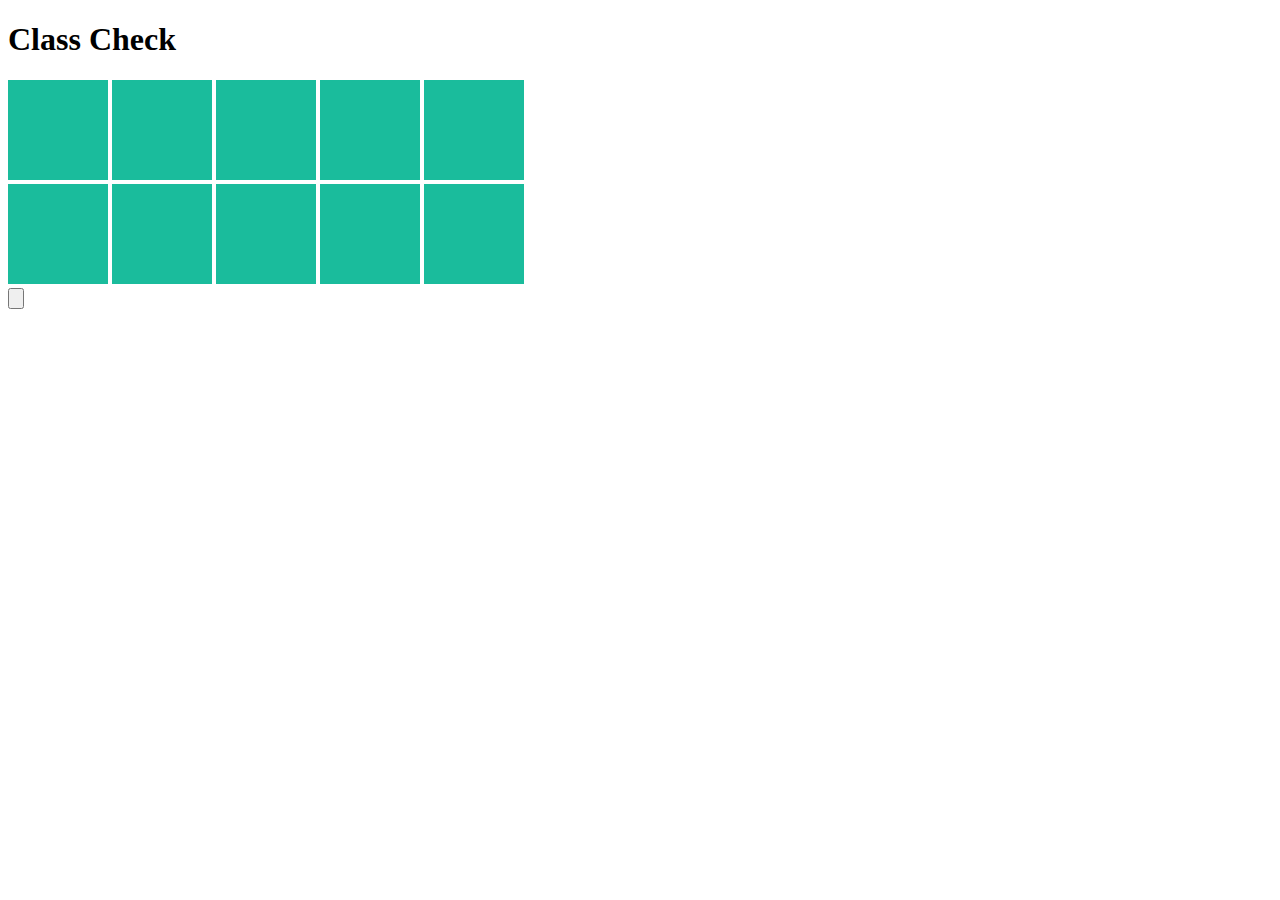
<file: doc/classCheck/index.html>
<!doctype html>
<html lang="en">
<head>
	<meta charset="UTF-8">
	<title>Class Check</title>
	<script type="text/javascript">
	window.onload = function() {
		var oInput = document.getElementById("aaa");
		var oBtn = document.getElementById("btn");

		oBtn.onclick = function() {
			alert(oInput.value);
		}


		var aPeople = document.getElementById("people1");
		var oGezi = aPeople.getElementsByTagName("span");
		var aBtn2 = document.getElementById("btn2");
		var counter = 0;

		for (var i = 0; i < oGezi.length; i++) {
			oGezi[i].onclick = function() {
				if(this.style.backgroundColor == "rgb(231, 76, 60)") {
					this.style.backgroundColor = "#1ABC9C";
					counter--;
				} else {
					this.style.backgroundColor = "#E74C3C";
					counter++;
				}
			}
		}
		aBtn2.onclick = function() {
			alert(counter);
		}
		
	}
	</script>
	<style type="text/css">
		h1 {
			font-family: 华文细黑;
		}
		#people1 span {
			display: inline-block;
			width: 100px;
			height: 100px;
			background-color: #1ABC9C;
			cursor: pointer;
		}
	</style>
</head>
<body>
	<h1>Class Check</h1>
	<ul style="display: none;">
		<li>
			Name1:<input id="aaa" type="text">
			Class1:<input type="text">
			Time1:<input type="text">
			<input id="btn" type="button">
		</li>
		<li>
			Name2:<input type="text">
			Class2:<input type="text">
			Time2:<input type="text">
		</li>
	</ul>
	<div id="people1">
		<span></span>
		<span></span>
		<span></span>
		<span></span>
		<span></span>
		<br />
		<span></span>
		<span></span>
		<span></span>
		<span></span>
		<span></span>
	</div>
	<input id="btn2" type="button">
</body>
</html>
</file>
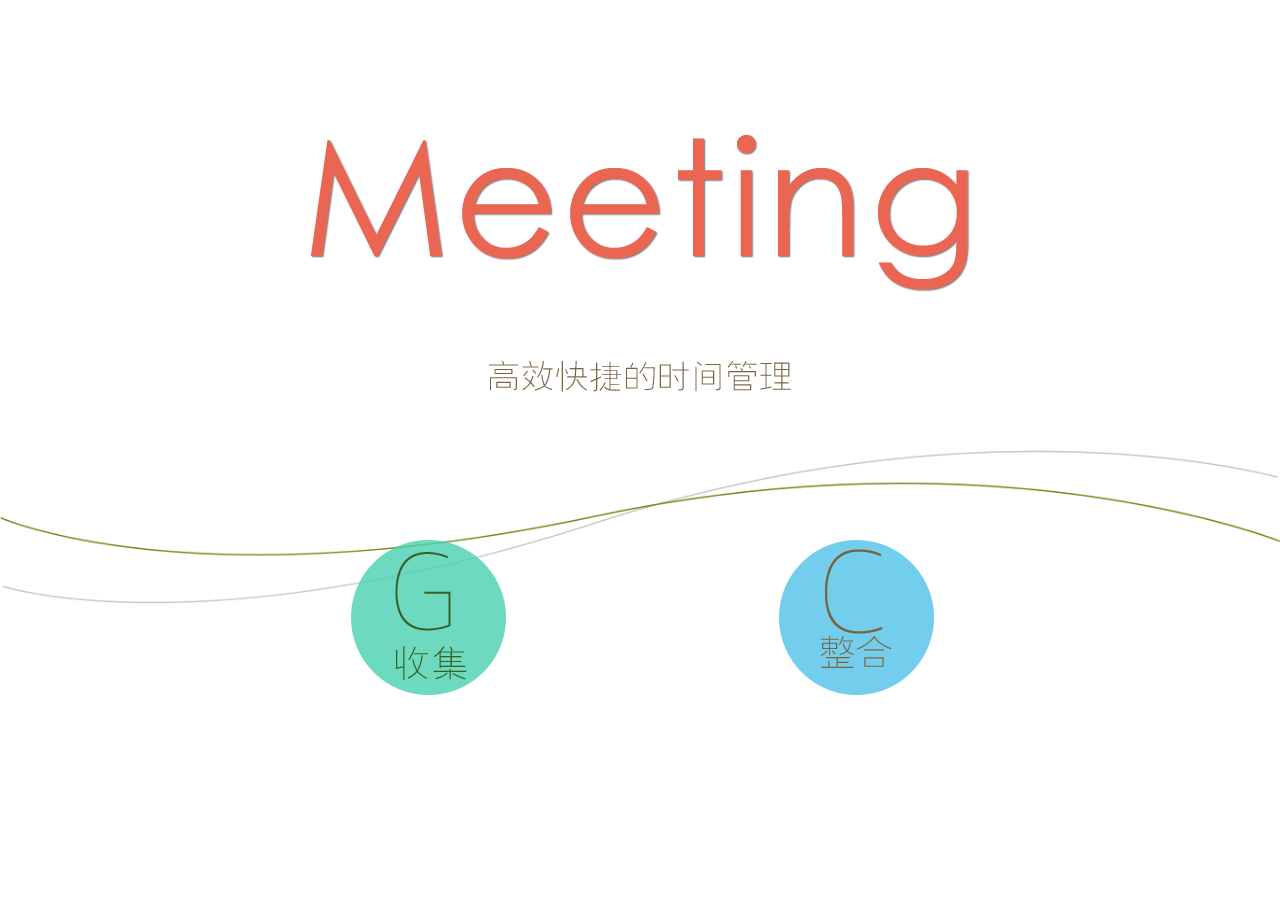
<file: home.html>
<!doctype html>
<html lang="en">
<head>
	<meta charset="UTF-8">
	<title>Meeting</title>
	<link rel="stylesheet" type="text/css" href="css/common.css">
	<link rel="stylesheet" type="text/css" href="css/home.css">
	<script type="text/javascript" src="js/home.js"></script>
	<script type="text/javascript" src="js/jquery-1.11.1.min.js"></script>
</head>
<body>
	<div id="bigLogo"><img src="imgs/BigLogo.png"></div>
	<div id="aboveTxt"><img src="imgs/belowLogo.png"></div>
	<div id="belowTxt"><img src="imgs/belowTxt.png"></div>
	<div id="lines"><img src="imgs/lines.png"></div>
	<a class="btn" id="leftBtn" href="send.html"></a>
	<a class="btn" id="rightBtn" href="get.html"></a>
</body>
</html>
</file>
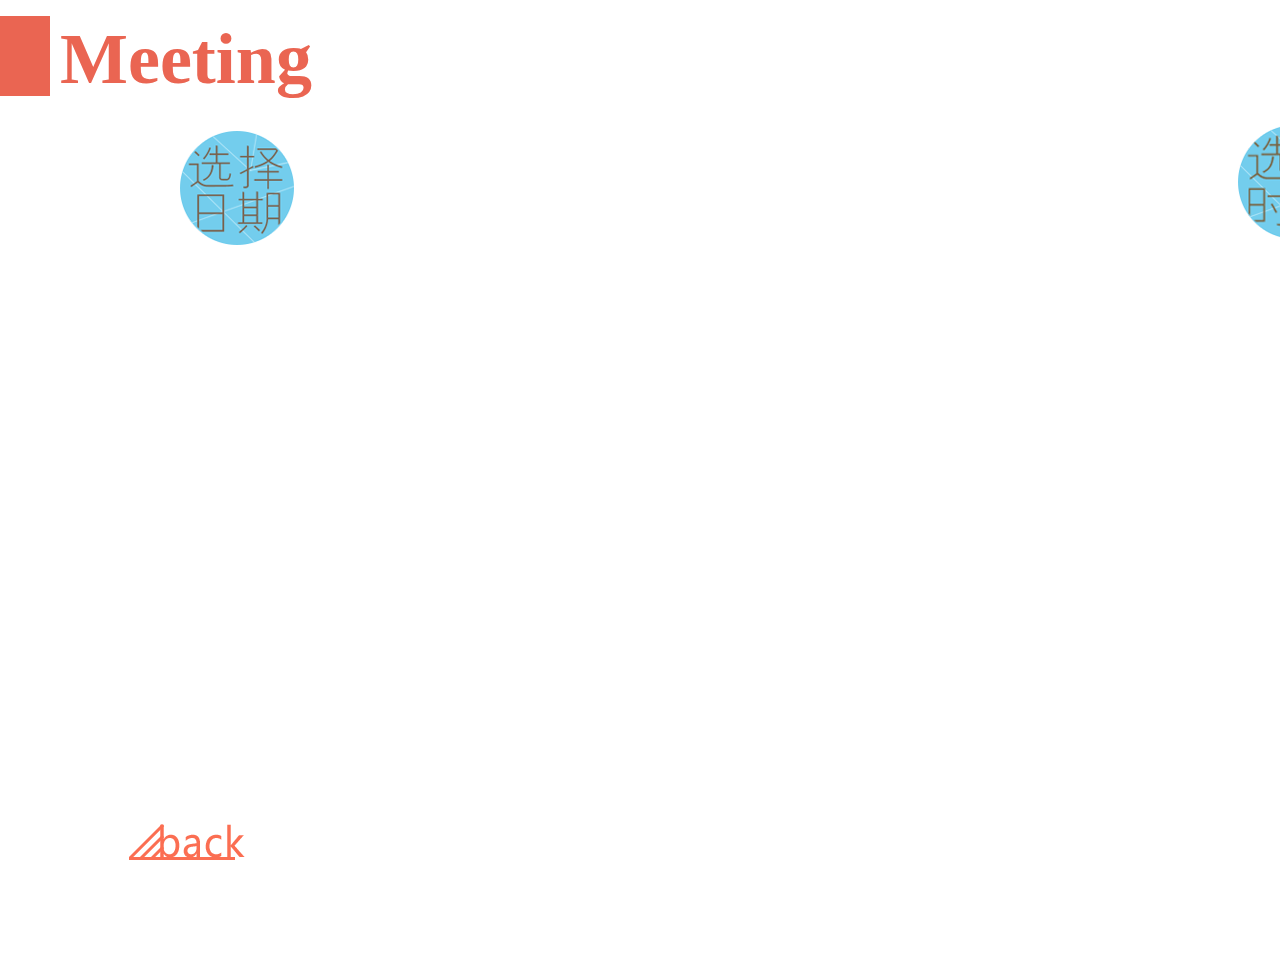
<file: send.html>
<!doctype html>
<html lang="en">
<head>
	<meta charset="UTF-8">
	<title>Send Date Assignment</title>
	<link rel="stylesheet" type="text/css" href="css/common.css">
	<link rel="stylesheet" type="text/css" href="css/send.css">
	<script type="text/javascript" src="js/jquery-1.11.1.min.js"></script>
	<script type="text/javascript" src="js/json2.js"></script>
	<script type="text/javascript" src="js/send.js"></script>
</head>
<body>
	<p id="sekuai"></p>
	<h1>Meeting</h1>
	<div id="calendar">
        <p>
            <input type="text" id="dateSelect" value="" placeholder=""/>
        </p>
        <div id="xiangmuName">
        	<p id="xiangmumingcheng">项目名称 </p> <input id="xiangmuTitle" type="text" value="" />
        </div>
        <span id="turnDate" style="display: none;"><img src="imgs/goOn.png"></span>
        <span id="rightTip"> <img src="imgs/selectTimeicon.png"> </span>
    </div>
    <div id="allSecond">
	    <div id="zhezhao"></div>
		<div id="dateList">
			
		</div>
		<div id="sideBar">
			<input class="sideKuai" id="sideK1" type="text" value="上午" />
			<input class="sideKuai" id="sideK2" type="text" value="下午" />
			<input class="sideKuai" id="sideK3" type="text" value="晚上" />
			<input class="sideKuai" id="sideK4" type="text" value="" />
			<input class="sideKuai" id="sideK5" type="text" value="" />
			<input class="sideKuai" id="sideK6" type="text" value="" />
			<input class="sideKuai" id="sideK7" type="text" value="" />
		</div>
		<div id="middleBar">

		</div>
		<div class="mengban" id="mengban1"></div>
		<div class="mengban" id="mengban2"></div>
		<div class="mengban" id="mengban3"></div>
		<div class="mengban" id="mengban4"></div>
		<p class="showBtn" id="button1">添加</p>
		<p class="showBtn" id="button2">添加</p>
		<p class="showBtn" id="button3">添加</p>
		<p class="showBtn" id="button4">添加</p>
		<p id="tips">点击选择空闲时间</p>
		<div id="fasongBtn"><img src="imgs/fasong.png"></div>
	</div>
	<a id="backBtn" href="home.html"><img src="imgs/back.png"></a>
	<div id="zhebi"></div>
	<div id="feedback">
		<div id="urlIntro">专属反馈信息页面：</div>
		<p id="urlValue"></p>
		<div id="passwdIntro">密码验证保护信息：</div>
		<p id="passwdValue"></p>
	</div>
</body>
</html>
</file>
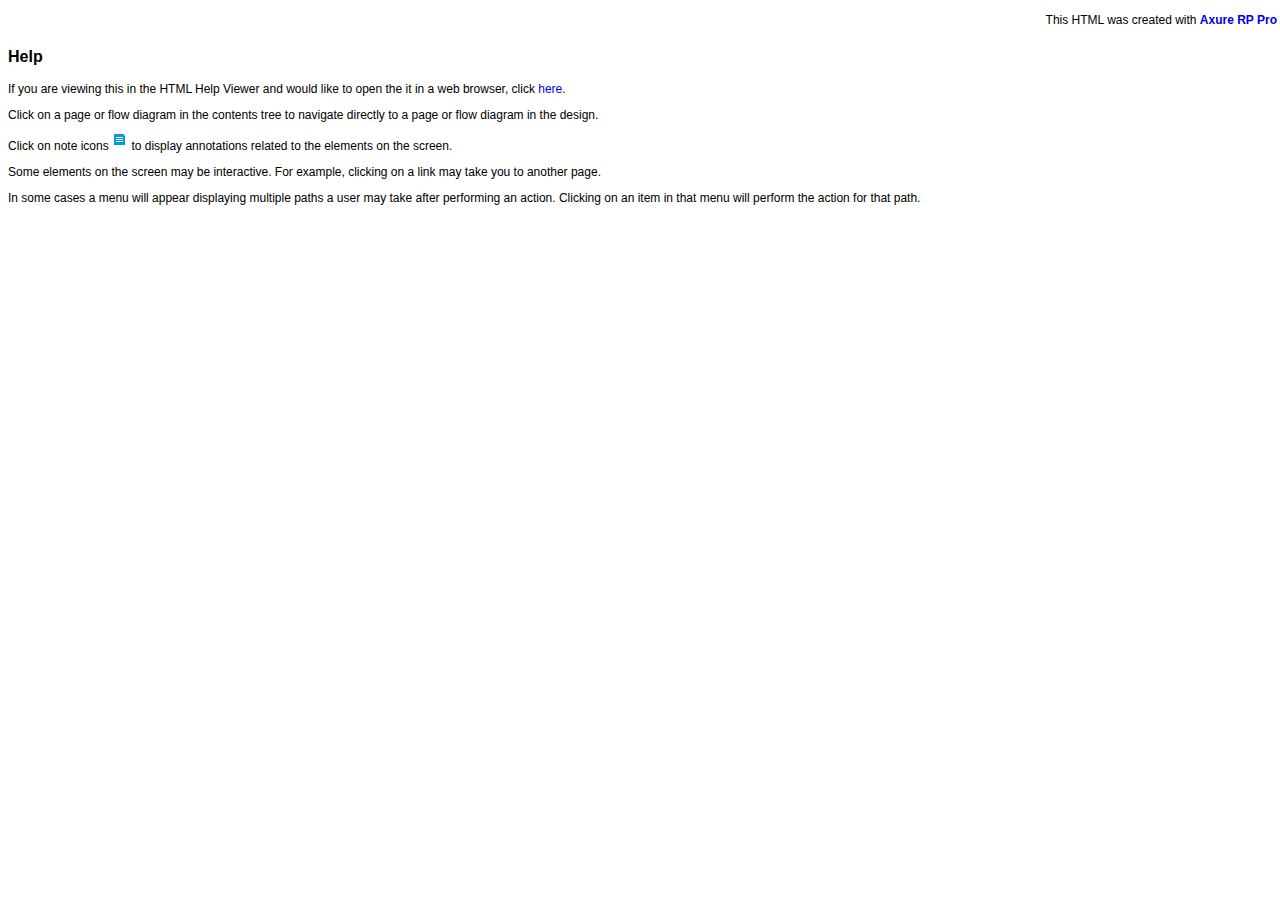
<file: doc/新建文件夹/chm_start.html>
﻿<HTML>
<HEAD><meta http-equiv="content-type" content="text/html; charset=utf-8">
</HEAD>
<BODY style='font-family: arial; font-size: 12px;'>

<div style="padding:5px; width:100%; text-align:right">
This HTML was created with <a style="text-decoration:none;" href="http://www.axure.com" target=_blank><strong>Axure RP Pro</strong></a></div>
<p style='font-size: 16px;'><b>Help</b></p>
<p>If you are viewing this in the HTML 
Help Viewer and would like to open the it in a web browser, click 
<a style="text-decoration:none;" href="start.html" target=_blank>here</a>.</p>
<p>Click on a page or flow diagram in the contents 
tree to navigate directly to a page or flow diagram in the design.</p>
<p>Click on note icons 
<img border="0" src="resources/css/images/note.gif" width="16" height="16"> 
to display annotations related to the 
elements on the screen.</p>
<p>Some elements on the screen may be interactive. 
For example, clicking on a link may take you to another page.</p>
<p>In some cases a menu will appear displaying 
multiple paths a user may take after performing an action. Clicking on an item in that menu will perform the 
action for that path.</p>

</BODY>
</HTML>
</file>
<file: css/common.css>
html, body {margin: 0; padding: 0; width: 100%; height: 100%;}
h1, h2, h3, p {font-size: 16px;}
a {color: black; text-decoration: none;}
select {-webkit-appearance: none;}

#sekuai {
    position: absolute;
    width: 50px;
    height: 80px;
    background-color: #EA6552;
}

h1 {
	position: absolute;
	left: 60px;
	top: -30px;
	color: #EA6552;
	font-family: 华文细黑;
	font-size: 4.5rem;
}

.btn {
	position: absolute;
	color: white;
	font-family: 微软雅黑, 华文细黑;
	text-align: center;
	line-height: 80px;
	display: inline-block;
	width: 150px;
	height: 90px;
}
</file>
<file: css/home.css>
#bigLogo {
	position: absolute;
	z-index: 2;
	width: 660px;
	height: 158px;
	left: 50%;
	margin-left: -330px;
	top: 15%;
	margin-top: 0;
	-webkit-transition: 1s;
}
#bigLogo:hover {
	top: 5%;
	-webkit-transition: 1s;
}

#aboveTxt {
	width: 302px;
	height: 32px;
	position: absolute;
	left: 50%;
	margin-left: -151px;
	top: 40%;
}

#belowTxt {
	display: none;
	position: absolute;
	width: 740px;
	height: 72px;
	top: 40%;
	left: 50%;
	margin-left: -370px;
	margin-top: -40px;
}

#lines {
	position: absolute;
	top: 50%;
}

#lines img {
	width: 100%;
}

#leftBtn {
	width: 155px;
	height: 155px;
	top: 65%;
	margin-top: -45px;
	left: 33.3%;
	margin-left: -75px;
	background-image: url(../imgs/收集.png);
	background-repeat: no-repeat;
}

#rightBtn {
	width: 155px;
	height: 155px;
	top: 65%;
	margin-top: -45px;
	left: 66.7%;
	margin-left: -75px;
	background-image: url(../imgs/整合.png);
	background-repeat: no-repeat;
}
</file>
<file: css/send.css>
body {
    overflow-x: hidden;
}

/* calender 样式 */
.eui-calendar {
    display: none;
    position: absolute;
    left: 20px;
    top: 50px;
    width: 650px;
    min-width: 200px;
    min-height: 200px;
    padding: 10px 5px 10px 150px;
    background: rgb(255,255,255);

    font-family: 微软雅黑, Verdana, sans-serif;
}

.eui-calendar-selectcontent,  .eui-calendar-datecontent, .eui-calendar-week{
    width: 485px;
    margin-top: -31px;

    padding: 0;
    list-style: none outside none;
}

.eui-calendar-selectcontent li {
    display: inline;
}

select[data-calendar="year"], select[data-calendar="month"] {
    width: 110px;
    border: 1px solid white;
    outline: none;
    text-align: center;
    font-size: 30px;
    font-family: 华文细黑, 微软雅黑;
    background-color: #EBE361;//#EBC361;
    color: #786441;
    left: 500px;
}
select[data-calendar="year"] {
    position: absolute;
    left: 672px;
    margin-top: 41px;
}
select[data-calendar="month"] {
    position: absolute;
    left: 799px;
    margin-top: 41px;
}


.eui-calendar-week{
    margin: 0 0 70px;
    width: 485px;
    height: 81px;
    background-image: url(../imgs/weekday.png);
    background-repeat: no-repeat;
    background-position-y: 20px;
}

.eui-calendar-weekday, .eui-calendar-lastmonthdate, .eui-calendar-date {
    float: left;
    width: 60px;
    height: 60px;
    margin: 4px;
    font-size: 24px;
    line-height: 60px;
    text-align: center;
}

.eui-calendar-weekday {
    font-weight: lighter;
    color: rgb(89, 89, 112);
    font-size: 19px;
}

.eui-calendar-date {
    background: rgb(236, 236, 239);
    color: rgb(60, 187, 246);
    text-shadow: 0px 1px 1px rgba(250, 250, 250, 0.6);
    box-shadow: 0px 1px 1px rgba(0, 0, 0, 0.2);
    border-radius: 3px 3px 3px 3px;
    cursor: pointer;
}

.eui-calendar-today{
    box-shadow: 0px 0px 120px rgba(0, 160, 250, 0.5) inset;
    background: rgb(195, 226, 250)\9;
    color: white;
}

.eui-calendar-date:hover {
    box-shadow: 0px 0px 100px rgba(0, 160, 250, 0.6) inset;
    background: rgb(185, 196, 220)\9;
    color: #ffffff;
}


/* 插件位置 */


#calendar {
    position: absolute;
    width: 100%;
    height: 100%;
    top: 50px;
}
#calendar p{
    width: 100%;
    height: 100%;
}

#dateSelect {
    position: absolute;
    z-index: 3;
    outline: none;
    color: #333;
    width: 114px;
    height: 114px;
    top: 81px;
    margin-left: 180px;
    font-family: 微软雅黑, 华文细黑;
    font-size: 0px;
    color: #bbb;
    border: none;
    background-color: #fff;
    background-image: url(../imgs/选择日期-xiao.png);
    background-repeat: no-repeat;
    cursor: pointer;
    padding: 0 0;
}


#turnDate {
    position: absolute;
    display: block;
    color: white;

    font-size: 2.1em;
    font-family: 华文细黑;
    font-weight: lighter;
    text-align: center;
    line-height: 33px;
    width: 120px;
    height: 36px;
    z-index: 4;
    margin-left: 1019px;
    top: 50%;
    margin-top: -18px;
    cursor: pointer;
}

#zhezhao {
    width: 120px;
    height: 120px;
    position: absolute;
    z-index: 2;
    top: 145px;
    margin-left: 185px;
}

#dateList {
    position: absolute;
    text-align: center;
    font-family: 微软雅黑;
    left: 350px;
    top: 200px;
}

#rightTip {
    position: absolute;
    right: 0;
    margin-right: -72px;
    top: inherit;
    margin-top: 25px;
    z-index: 100;
}

.dateLine {
    display: inline-block;
    font-size: 1.4em;
    color: #847252;
    width: 60px;
    height: 110px;
    margin-left: 10px;
}

#sideBar {
    width: 70px;
    position: absolute;
    top: 224px;
    left: 254px;
}

.sideKuai {
    border: none;
    outline: none;
    text-align: center;
    color: #786441;
    font-family: 华文细黑, 微软雅黑;
    font-size: 1.5em;
    width: 70px;
    height: 30px;
    outline: none;
    margin-top: 40px;
}


#middleBar {
    position: absolute;
    top: 250px;
    left: 350px;
    line-height: 1px;
}
#middleBar span {
    
}

.middleKuai {
    display: inline-block;
    width: 70px;
    height: 70px;
    border: 1px solid white;
    
    cursor: pointer;
}

.mengban {
    position: absolute;
    z-index: 20;
    width: 100%;
    height: 72px;
    background-color: white;
    margin-top: -50px;
}

#mengban1 {
    top: 517px;
}
#mengban2 {
    top: 589px;
}
#mengban3 {
    top: 661px;
}
#mengban4 {
    top: 733px;
}



.showBtn {
    position: absolute;
    z-index: 21;
    width: 75px;
    height: 30px;
    font-size: 1.5em;
    font-family: 华文细黑, 微软雅黑; 
    background-image: url(../imgs/jia.png);
    background-repeat: no-repeat;
    background-position: right;
    color: #786441;
    left: 254px;
    cursor: pointer;
    margin-top: -50px;
}

#button2, #button3, #button4 {
    display: none;
}

#button1 {
    top: 517px;
}
#button2 {
    top: 589px;
}
#button3 {
    top: 661px;
}
#button4 {
    top: 733px;
}

#allSecond {
    display: none;
}

#fasongBtn {
    position: absolute;
    z-index: 99;
    margin-left: 900px;
    top: 65%;
    margin-top: 45px;
    cursor: pointer;
}

#backBtn {
    display: block;
    width: 116px;
    height: 36px;
    position: absolute;
    bottom: 40px;
    left: 129px;
    z-index: 100;
}

#tips {
    color: rgb(119,125,107);
    font-family: 微软雅黑;
    font-size: 40px;
    width: 360px;
    height: 100px;
    position: absolute;
    right: 114px;
    top: 48%;
    margin-top: -50px;
    letter-spacing: 5px;
}

#zhebi {
    display: none;
    position: absolute;
    z-index: 200;
    width: 100%;
    height: 100%;
    background-color: #000;
    opacity:0.4;
    filter:alpha(opacity=40);
}

#feedback {
    display: none;
    position: absolute;
    z-index: 300;
    width: 800px;
    height: 600px;
    left: 50%;
    margin-left: -400px;
    top: 50%;
    margin-top: -300px;
    background-color: white;
    border: 3px solid #73CDED;
    color: #786441;
}

#urlIntro {
    position: absolute;
    top: 100px;
    left: 100px;
    font-family: 华文细黑, 微软雅黑;
    font-size: 2em;
}

#urlValue {
    position: absolute;
    top: 142px;
    left: 100px;
    font-family: 华文细黑, 微软雅黑;
    font-size: 2em;
}

#passwdIntro {
    position: absolute;
    top: 300px;
    left: 100px;
    font-family: 华文细黑, 微软雅黑;
    font-size: 2em;
}

#passwdValue {
    position: absolute;
    top: 348px;
    left: 100px;
    font-family: 华文细黑, 微软雅黑;
    font-size: 2em;
}

#xiangmuName {
    display: none;
    width: 300px;
    height: 200px;
    position: absolute;
    top: 133px;
    left: 1024px;
}

#xiangmumingcheng {
    font-family: 华文细黑,微软雅黑;
    font-size: 2rem;
    font-weight: lighter;
}

#xiangmuName input {
    position: absolute;
    outline: none;
    border: none;
    border-bottom: 3px solid #73CDED;
    height: 35px;
    font-size: 30px;
    top: 89px;
}
</file>
